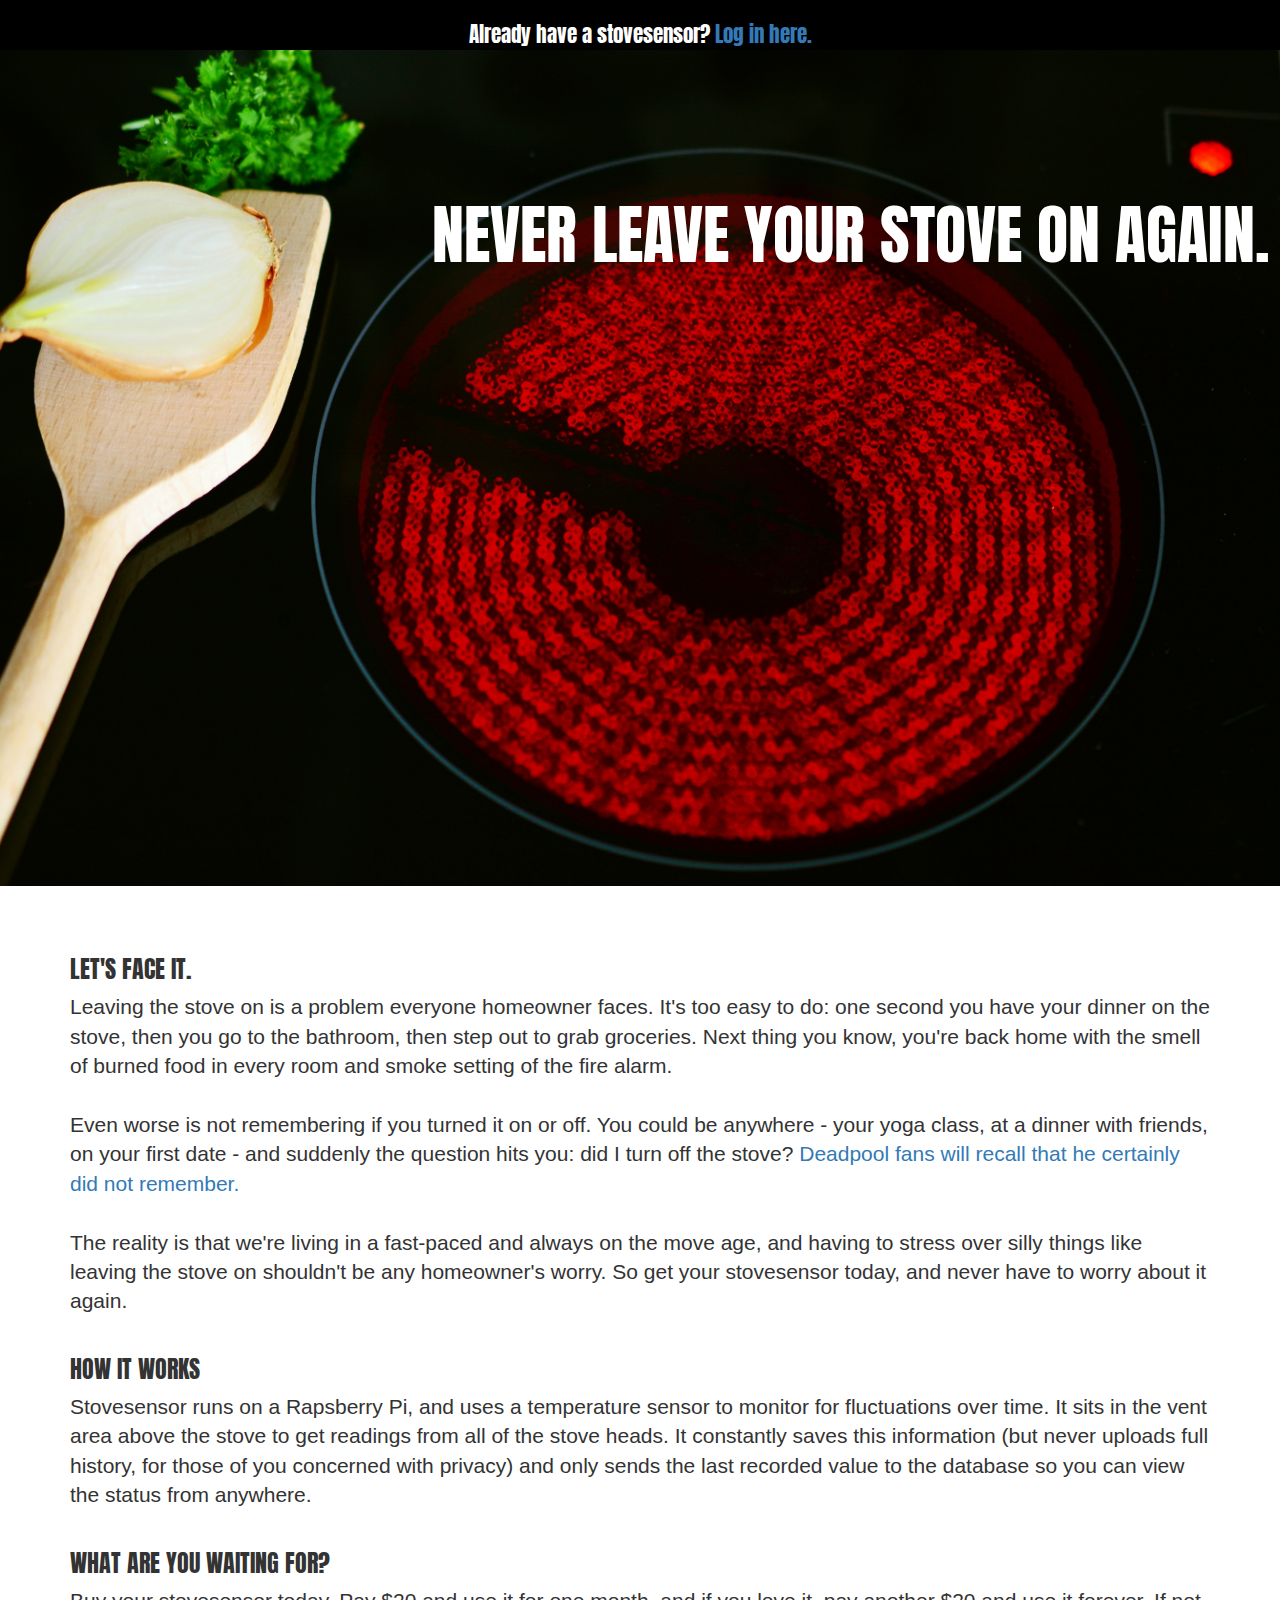
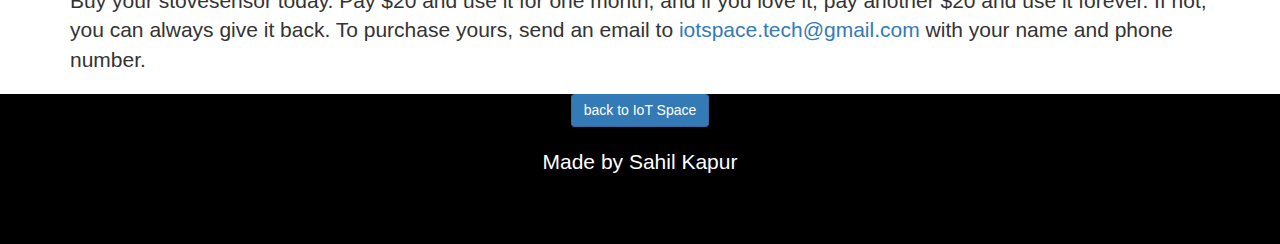
<file: aws_processing/index.html>
<html lang="en">
	<head>
        <meta charset="UTF-8">
        <meta name="viewport" content="width=device-width, initial-scale=1">

        <link href="CSS/bootstrap.css" rel="stylesheet">
        <link href="CSS/organize.css" rel="stylesheet">
        <link href="https://fonts.googleapis.com/css?family=Anton" rel="stylesheet">

        <title>Stove Sensor</title>

        <link rel="icon" href="Images/icon.png">

        <script src="js/XHRequest.js"></script>

	</head>

	<body>
        <div class="header">
            <p class="title-font white text-center lead">Already have a stovesensor? <a href="status">Log in here.</a></p>
        </div>
        <img src="Images/background.jpg" class="icon-header">
        <h1 class="text-center title-font header-text">NEVER LEAVE YOUR STOVE ON AGAIN.</h1>
        
        <div class="container fluid">
            <h3 class="title-font">LET'S FACE IT.</h3>
            <p class="lead">
                Leaving the stove on is a problem everyone homeowner faces. It's too easy to do: one second you have your dinner on the stove, then you go to the bathroom, then step out to grab groceries. Next thing you know, you're back home with the smell of burned food in every room and smoke setting of the fire alarm.
                <br><br>
                Even worse is not remembering if you turned it on or off. You could be anywhere - your yoga class, at a dinner with friends, on your first date - and suddenly the question hits you: did I turn off the stove? <a target="_blank" href="https://media.giphy.com/media/3og0IM1SoMQ3oF7pmM/source.gif">Deadpool fans will recall that he certainly did not remember.</a>
                <br><br>
                The reality is that we're living in a fast-paced and always on the move age, and having to stress over silly things like leaving the stove on shouldn't be any homeowner's worry. So get your stovesensor today, and never have to worry about it again.
            </p>
        </div>

        <div class="container fluid">
            <h3 class="title-font">HOW IT WORKS</h3>
            <p class="lead">
                Stovesensor runs on a Rapsberry Pi, and uses a temperature sensor to monitor for fluctuations over time. It sits in the vent area above the stove to get readings from all of the stove heads. It constantly saves this information (but never uploads full history, for those of you concerned with privacy) and only sends the last recorded value to the database so you can view the status from anywhere.
            </p>
        </div>

        <div class="container fluid">
            <h3 class="title-font">WHAT ARE YOU WAITING FOR?</h3>
            <p class="lead">
                Buy your stovesensor today. Pay $20 and use it for one month, and if you love it, pay another $20 and use it forever. If not, you can always give it back. To purchase yours, send an email to <a href="mailto:iotspace.tech@gmail.com">iotspace.tech@gmail.com</a> with your name and phone number.
            </p>
        </div>

        <div class="footer">
            <a href="../"><button class="btn btn-primary iot-btn">back to IoT Space</button></a>
            <p class="lead white text-center">Made by Sahil Kapur</p>
        </div>

	</body>
</html>
</file>
<file: aws_processing/CSS/organize.css>
.icon-header {
	width: 100%;
	padding-bottom: 50px;
}

.title-font {
	font-family: 'Anton', sans-serif;
}

.header-text {
	position: absolute;
	color: white;
	right: 10px;
	top: 20%;
	font-size: 5vw;
}

.footer {
	background-color: black;
	height: 150px;
	width: 100%;
}

.iot-btn {
	border-top: 10px;
	display: block;
	margin: 0px auto;
}

.white {
	padding-top: 20px;
	color: white;
}

.header {
	height: 50px;
	background-color: black;
}
</file>
